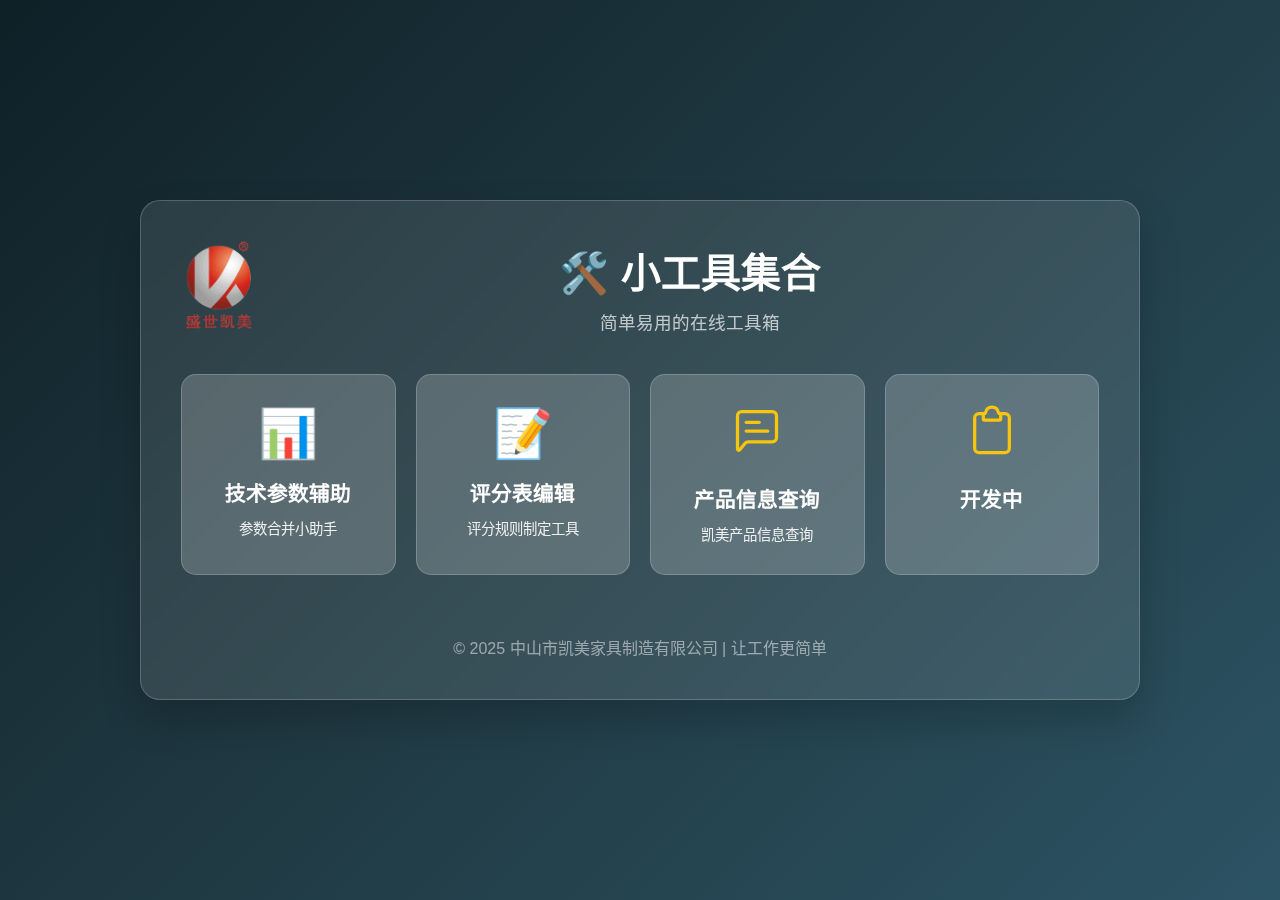
<file: tool/index.html>
<!DOCTYPE html>
<html lang="zh-CN">

<head>
    <meta charset="UTF-8">
    <meta name="viewport" content="width=device-width, initial-scale=1.0">
    <title>小工具集合</title>
    <style>
        * {
            margin: 0;
            padding: 0;
            box-sizing: border-box;
        }

        body {
            font-family: -apple-system, BlinkMacSystemFont, 'Segoe UI', Roboto, 'Helvetica Neue', Arial, sans-serif;
            background: linear-gradient(135deg, #0f2027 0%, #203a43 50%, #2c5364 100%);
            min-height: 100vh;
            display: flex;
            align-items: center;
            justify-content: center;
            padding: 20px;
        }

        .container {
            background: rgba(255, 255, 255, 0.1);
            backdrop-filter: blur(10px);
            border-radius: 20px;
            border: 1px solid rgba(255, 255, 255, 0.2);
            box-shadow: 0 20px 40px rgba(0, 0, 0, 0.2);
            padding: 40px;
            max-width: 1000px;
            width: 100%;
        }

        h1 {
            text-align: center;
            color: white;
            margin-bottom: 10px;
            font-size: 2.5em;
        }

        .subtitle {
            text-align: center;
            color: rgba(255, 255, 255, 0.7);
            margin-bottom: 40px;
            font-size: 1.1em;
        }

        .tools-grid {
            display: grid;
            grid-template-columns: repeat(auto-fit, minmax(200px, 1fr));
            gap: 20px;
            margin-top: 30px;
        }

        .tool-card {
            background: rgba(255, 255, 255, 0.1);
            backdrop-filter: blur(5px);
            border: 1px solid rgba(255, 255, 255, 0.2);
            color: white;
            padding: 30px;
            border-radius: 15px;
            text-align: center;
            cursor: pointer;
            transition: all 0.3s ease;
            text-decoration: none;
            display: block;
        }

        .tool-card:hover {
            transform: translateY(-5px);
            background: rgba(255, 255, 255, 0.2);
            box-shadow: 0 10px 30px rgba(0, 0, 0, 0.2);
        }

        .tool-icon {
            font-size: 3em;
            margin-bottom: 15px;
        }

        .tool-name {
            font-size: 1.3em;
            font-weight: bold;
            margin-bottom: 10px;
        }

        .tool-desc {
            font-size: 0.9em;
            opacity: 0.9;
        }

        .footer {
            text-align: center;
            margin-top: 60px;
            color: rgba(255, 255, 255, 0.5);
            font-size: 1em;
        }

        @media (max-width: 600px) {
            .container {
                padding: 30px 20px;
            }

            h1 {
                font-size: 2em;
            }

            .tools-grid {
                grid-template-columns: 1fr;
            }
        }
    </style>
</head>

<body>

    <div class="container">
        <img src="img\凯美商标 - 副本.gif" alt="Logo" style="float:left; margin:0 20px 20px 0; width:80px; height:auto;">

        <h1>🛠️ 小工具集合</h1>
        <p class="subtitle">简单易用的在线工具箱</p>

        <div class="tools-grid">
            <a href="parameter\index.html" class="tool-card">
                <div class="tool-icon">📊</div>
                <div class="tool-name">技术参数辅助</div>
                <div class="tool-desc">参数合并小助手</div>
            </a>

            <a href="score\index.html" class="tool-card">
                <div class="tool-icon">📝</div>
                <div class="tool-name">评分表编辑</div>
                <div class="tool-desc">评分规则制定工具</div>
            </a>

            <a href="product\index.html" class="tool-card">
                <div class="tool-icon">
                    <?xml version="1.0" encoding="UTF-8"?><svg width="52px" height="52px" stroke-width="1.5"
                        viewBox="0 0 24 24" fill="none" xmlns="http://www.w3.org/2000/svg" color="#f8c50d">
                        <path d="M7 12L17 12" stroke="#f8c50d" stroke-width="1.5" stroke-linecap="round"
                            stroke-linejoin="round"></path>
                        <path d="M7 8L13 8" stroke="#f8c50d" stroke-width="1.5" stroke-linecap="round"
                            stroke-linejoin="round"></path>
                        <path
                            d="M3 20.2895V5C3 3.89543 3.89543 3 5 3H19C20.1046 3 21 3.89543 21 5V15C21 16.1046 20.1046 17 19 17H7.96125C7.35368 17 6.77906 17.2762 6.39951 17.7506L4.06852 20.6643C3.71421 21.1072 3 20.8567 3 20.2895Z"
                            stroke="#f8c50d" stroke-width="1.5"></path>
                    </svg>
                </div>
                <div class="tool-name">产品信息查询</div>
                <div class="tool-desc">凯美产品信息查询</div>
            </a>

            <a href="promotion\index.html" class="tool-card">
                <div class="tool-icon">
                    <?xml version="1.0" encoding="UTF-8"?><svg width="52px" height="52px" viewBox="0 0 24 24"
                        stroke-width="1.5" fill="none" xmlns="http://www.w3.org/2000/svg" color="#f8c50d">
                        <path
                            d="M8.5 4H6C4.89543 4 4 4.89543 4 6V20C4 21.1046 4.89543 22 6 22H18C19.1046 22 20 21.1046 20 20V6C20 4.89543 19.1046 4 18 4H15.5"
                            stroke="#f8c50d" stroke-width="1.5" stroke-linecap="round"></path>
                        <path
                            d="M8 6.4V4.5C8 4.22386 8.22386 4 8.5 4C8.77614 4 9.00422 3.77604 9.05152 3.50398C9.19968 2.65171 9.77399 1 12 1C14.226 1 14.8003 2.65171 14.9485 3.50398C14.9958 3.77604 15.2239 4 15.5 4C15.7761 4 16 4.22386 16 4.5V6.4C16 6.73137 15.7314 7 15.4 7H8.6C8.26863 7 8 6.73137 8 6.4Z"
                            stroke="#f8c50d" stroke-width="1.5" stroke-linecap="round"></path>
                    </svg>
                </div>
                <div class="tool-name">开发中</div>
                <div class="tool-desc"></div>
            </a>
        </div>

        <div class="footer">
            <p>
                © 2025 中山市凯美家具制造有限公司 | 让工作更简单
            </p>
        </div>
    </div>
</body>


</html>
</file>
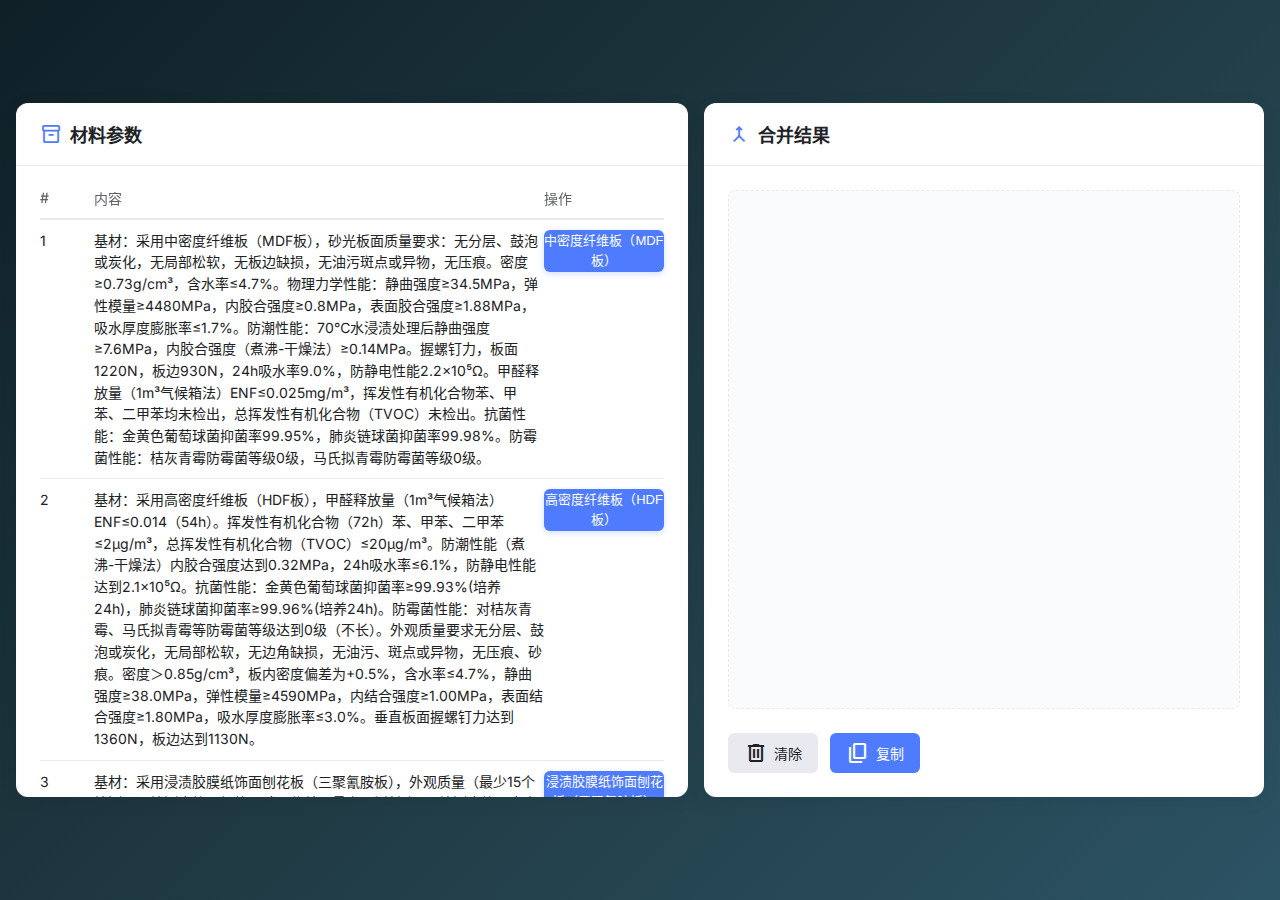
<file: tool/parameter/index.html>
<!DOCTYPE html>
<html lang="zh-CN">
<head>
    <meta charset="UTF-8">
    <meta name="viewport" content="width=800, user-scalable=yes">
    <title>材料参数合并</title>

    <!-- 字体 & 图标 -->
    <link href="https://fonts.googleapis.com/css2?family=Inter:wght@400;500;600&display=swap" rel="stylesheet">
    <link href="https://fonts.googleapis.com/css2?family=Material+Symbols+Outlined" rel="stylesheet">

    <!-- 样式 -->
    <link rel="stylesheet" href="styles.css">
</head>
<body>
    <div class="wrap">
        <!-- 左侧 -->
        <section class="panel left">
            <header class="panel-header">
                <span class="material-symbols-outlined icon">inventory_2</span>
                <h1>材料参数</h1>
            </header>
            <div class="table-wrap">
                <table id="contentTable">
                    <thead>
                        <tr>
                            <th style="width:54px">#</th>
                            <th>内容</th>
                            <th style="width:120px">操作</th>
                        </tr>
                    </thead>
                    <tbody id="tableBody"></tbody>
                </table>
            </div>
        </section>

        <!-- 右侧 -->
        <section class="panel right">
            <header class="panel-header">
                <span class="material-symbols-outlined icon">merge</span>
                <h1>合并结果</h1>
            </header>
            <div id="mergedContent" class="merge-area"></div>
            <div class="btn-bar">
                <button id="clearBtn" class="btn secondary">
                    <span class="material-symbols-outlined">delete</span>清除
                </button>
                <button id="copyBtn" class="btn primary">
                    <span class="material-symbols-outlined">content_copy</span>复制
                </button>
                <span id="copyFeedback" class="feedback"></span>
            </div>
        </section>
    </div>

    <!-- 逻辑 -->
    <script src="config.js"></script>
    <script src="app.js"></script>
</body>
</html>
</file>
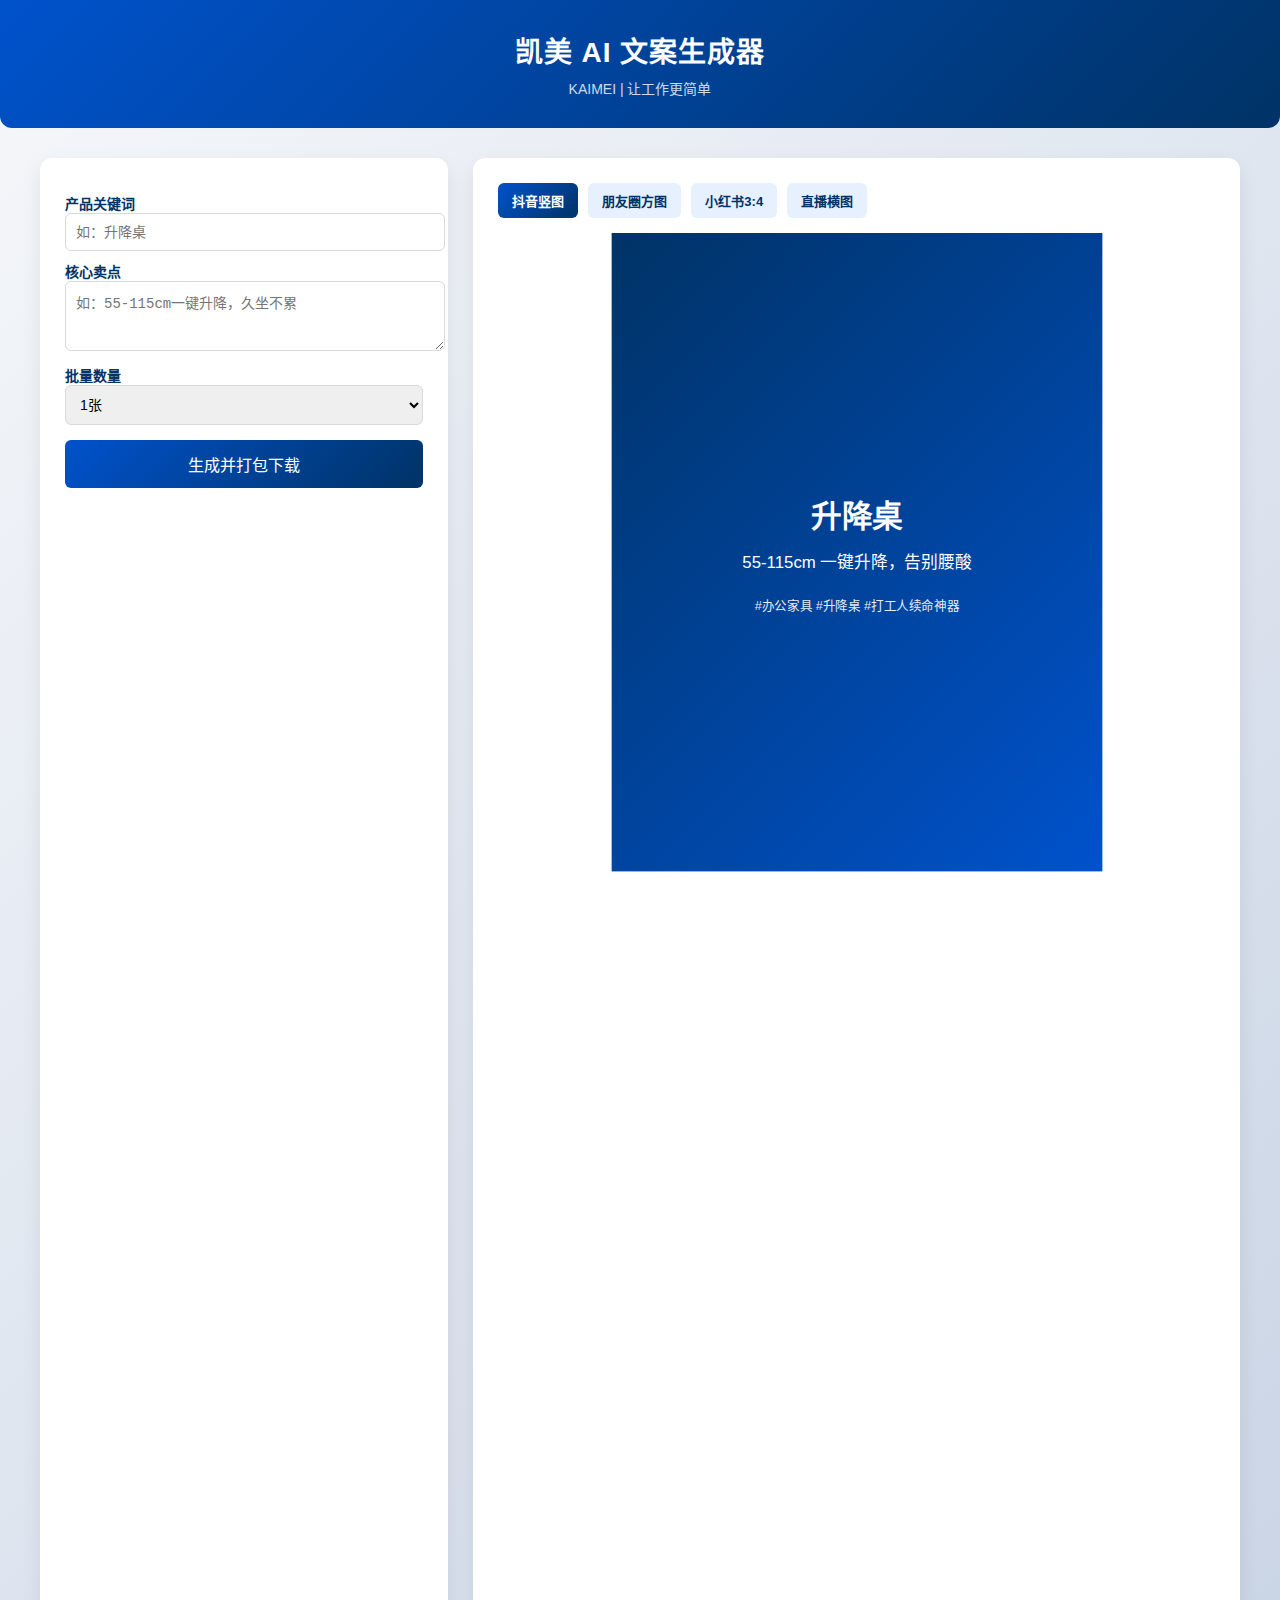
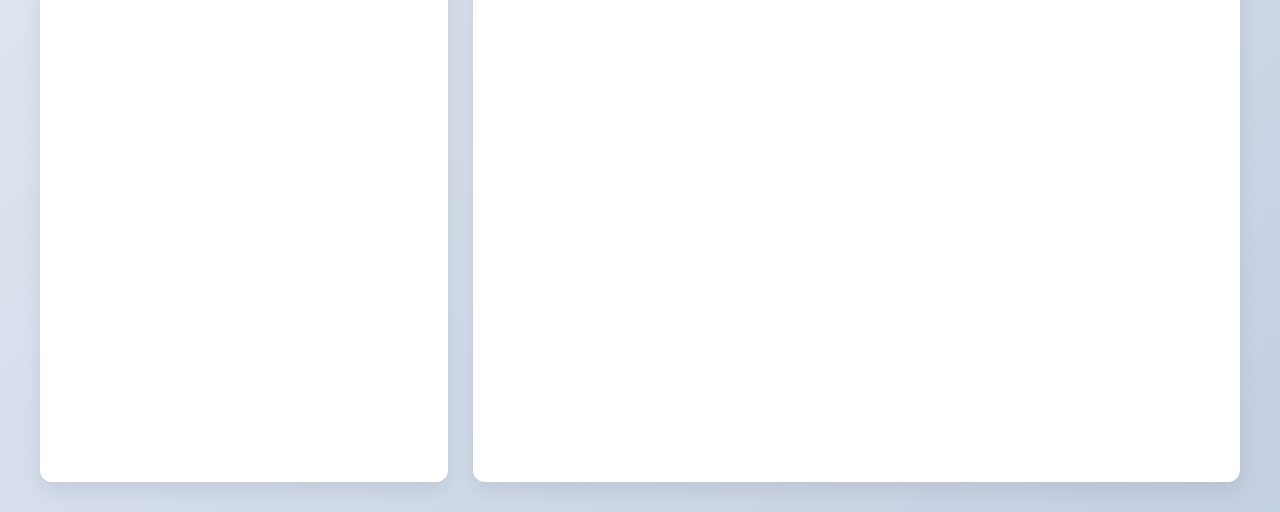
<file: tool/promotion/index.html>
<!DOCTYPE html>
<html lang="zh-CN">

<head>
    <meta charset="utf-8" />
    <title>凯美 AI 文案生成器</title>
    <meta name="viewport" content="width=device-width,initial-scale=1" />
    <!-- 浏览器直接调 HTTP 接口（CORS 已放行） -->
    <script src="https://npm.elemecdn.com/html2canvas@1.4.1/dist/html2canvas.min.js"></script>
    <script src="https://npm.elemecdn.com/jszip@3.10.1/dist/jszip.min.js"></script>
    <style>
        :root {
            --k-blue: #003366;
            --k-btn: linear-gradient(135deg, #0052cc, #003366);
            --radius: 12px;
        }

        body {
            margin: 0;
            font-family: -apple-system, BlinkMacSystemFont, "Segoe UI", "PingFang SC", "Microsoft YaHei", sans-serif;
            background: linear-gradient(135deg, #f5f7fa 0%, #c3cfe2 100%);
            min-height: 100vh;
        }

        header {
            background: var(--k-btn);
            color: #fff;
            padding: 30px;
            text-align: center;
            border-radius: 0 0 var(--radius) var(--radius);
        }

        header h1 {
            font-size: 28px;
            margin: 0;
            letter-spacing: 1px;
        }

        header p {
            font-size: 14px;
            margin: 8px 0 0;
            opacity: 0.8;
        }

        .wrap {
            padding: 30px 20px;
            max-width: 1200px;
            margin: auto;
        }

        .card {
            background: #fff;
            border-radius: var(--radius);
            box-shadow: 0 8px 20px rgba(0, 0, 0, 0.08);
            padding: 25px;
        }

        .row {
            display: flex;
            gap: 25px;
            flex-wrap: wrap;
        }

        .left {
            flex: 1;
            min-width: 280px;
        }

        .right {
            flex: 2;
            min-width: 420px;
        }

        label {
            font-weight: 600;
            color: var(--k-blue);
            font-size: 14px;
            margin-top: 10px;
            display: block;
        }

        input,
        select,
        textarea {
            width: 100%;
            padding: 10px;
            border: 1px solid #d9d9d9;
            border-radius: 6px;
            font-size: 14px;
        }

        button {
            width: 100%;
            padding: 12px;
            border: none;
            border-radius: 6px;
            background: var(--k-btn);
            color: #fff;
            font-size: 16px;
            cursor: pointer;
            margin-top: 15px;
        }

        button:hover {
            opacity: 0.9;
        }

        .preview-box {
            display: flex;
            align-items: center;
            justify-content: center;
            min-height: 320px;
        }

        #canvas-wrap {
            transform: scale(0.35);
            transform-origin: top center;
        }

        .tpl-select {
            display: flex;
            gap: 10px;
            margin-bottom: 15px;
        }

        .tpl-select div {
            padding: 8px 14px;
            background: #e6f0ff;
            color: var(--k-blue);
            border-radius: 6px;
            cursor: pointer;
            font-size: 13px;
            font-weight: 600;
        }

        .tpl-select div.active {
            background: var(--k-btn);
            color: #fff;
        }

        #log {
            margin-top: 10px;
            font-size: 13px;
            color: #555;
        }
    </style>
</head>

<body>
    <header>
        <h1>凯美 AI 文案生成器</h1>
        <p>KAIMEI | 让工作更简单</p>
    </header>

    <div class="wrap">
        <div class="row">
            <div class="left card">
                <label>产品关键词</label>
                <input id="kw" placeholder="如：升降桌" />

                <label>核心卖点</label>
                <textarea id="sell" rows="3" placeholder="如：55-115cm一键升降，久坐不累"></textarea>

                <label>批量数量</label>
                <select id="num">
                    <option value="1">1张</option>
                    <option value="5">5张</option>
                    <option value="10">10张</option>
                    <option value="20">20张</option>
                </select>

                <button id="go">生成并打包下载</button>
                <div id="log"></div>
            </div>

            <div class="right card">
                <div class="tpl-select">
                    <div class="active" data-size="douban">抖音竖图</div>
                    <div data-size="wechat">朋友圈方图</div>
                    <div data-size="red">小红书3:4</div>
                    <div data-size="live">直播横图</div>
                </div>
                <div class="preview-box">
                    <div id="canvas-wrap" class="canvas-wrap"></div>
                </div>
            </div>
        </div>
    </div>
    <script>
        /* ---------- 工具函数 ---------- */
        const sizeMap = {
            douban: { w: 1242, h: 1664, name: '抖音竖图' },
            wechat: { w: 1080, h: 1080, name: '朋友圈方图' },
            red: { w: 900, h: 1200, name: '小红书3:4' },
            live: { w: 1920, h: 1080, name: '直播横图' }
        };
        let activeSize = 'douban';

        function $(id) { return document.getElementById(id); }

        /* ---------- 真 AI 文案（HTTP 接口，无 CORS） ---------- */
        async function getAI文案(keyword, sell) {
            const APPID = '437344a0';
            const APIKEY = 'c31236d8a66ab036acb0b2242f21f522';
            const APISec = 'NDc4OWM5ZDIwZTc5ZWIzZDQwMTc3Nzlm';
            const host = 'maas-api.cn-huabei-1.xf-yun.com';
            const path = '/v1/chat/completions';

            const date = new Date().toUTCString();
            const signatureOrigin = 'host: ' + host + '\ndate: ' + date + '\nPOST ' + path + ' HTTP/1.1';

            const key = await crypto.subtle.importKey('raw', new TextEncoder().encode(APISec), { name: 'HMAC', hash: 'SHA-256' }, false, ['sign']);
            const sig = await crypto.subtle.sign('HMAC', key, new TextEncoder().encode(signatureOrigin));
            const signature = btoa(String.fromCharCode(...new Uint8Array(sig)));
            const authorization = 'api_key="' + APIKEY + '", algorithm="hmac-sha256", headers="host date request-line", signature="' + signature + '"';

            const res = await fetch('https://' + host + path, {
                method: 'POST',
                headers: { Authorization: authorization, Date: date, 'Content-Type': 'application/json' },
                body: JSON.stringify({
                    model: 'generalv3',
                    temperature: 0.8,
                    max_tokens: 120,
                    messages: [
                        { role: 'user', content: `写 70 字以内抖音/朋友圈文案，产品：${keyword}，卖点：${sell}，带 3 个话题标签，口语化一点。` }
                    ]
                })
            });
            if (!res.ok) throw new Error(await res.text());
            const json = await res.json();
            return json.choices[0].message.content;
        }

        /* ---------- 模板切换 ---------- */
        document.querySelectorAll('.tpl-select div').forEach(d => {
            d.onclick = function () {
                document.querySelectorAll('.tpl-select div').forEach(t => t.classList.remove('active'));
                this.classList.add('active');
                activeSize = this.dataset.size;
                const kw = $('kw').value || '升降桌', sell = $('sell').value || '一键升降，告别腰酸';
                renderCanvas(kw, sell, activeSize);
            };
        });

        /* ---------- 模板渲染 ---------- */
        function renderCanvas(kw, sell, sizeKey) {
            const { w, h } = sizeMap[sizeKey];
            const isLive = sizeKey === 'live';
            const div = document.createElement('div');
            div.style.cssText = `width:${w}px;height:${h}px;background:${isLive ? 'linear-gradient(90deg,#1e3c72,#2a5298)' : 'linear-gradient(135deg,#003366,#0052cc)'};display:flex;flex-direction:column;align-items:center;justify-content:center;text-align:center;color:#fff;padding:80px`;
            const title = kw, txt = sell, hash = `#办公家具 #${kw} #打工人续命神器`;
            const fsTitle = Math.min(88, h / 12), fsTxt = Math.min(48, h / 20), fsHash = Math.min(36, h / 30);
            div.innerHTML = `
      <div style="font-size:${fsTitle}px;font-weight:700;margin-bottom:40px">${title}</div>
      <div style="font-size:${fsTxt}px;line-height:1.5;max-width:80%">${txt}</div>
      <div style="font-size:${fsHash}px;margin-top:60px;opacity:.9">${hash}</div>
    `;
            $('canvas-wrap').innerHTML = '';
            $('canvas-wrap').appendChild(div);
            return div;
        }

        /* ---------- 批量生成 & 下载 ---------- */
        $('go').onclick = async function () {
            const kw = $('kw').value.trim(), sell = $('sell').value.trim(), n = parseInt($('num').value);
            if (!kw || !sell) { alert('请填完整'); return; }
            $('log').innerText = 'AI 文案生成中…';
            const aiTxt = await getAI文案(kw, sell);
            $('log').innerText = '文案已生成，正在出图…';
            const zip = new JSZip();
            for (let i = 0; i < n; i++) {
                const div = renderCanvas(kw, aiTxt + (n > 1 ? ` (${i + 1})` : ''), activeSize);
                const canvas = await html2canvas(div, { useCORS: true, scale: 2 });
                const blob = await new Promise(res => canvas.toBlob(res));
                zip.file(`${kw}_${sizeMap[activeSize].name}_${i + 1}.png`, blob);
            }
            const content = await zip.generateAsync({ type: 'blob' });
            const a = document.createElement('a');
            a.href = URL.createObjectURL(content);
            a.download = `${kw}_凯美AI批量_${n}张.zip`;
            a.click();
            $('log').innerText = `✅ AI 已生成 ${n} 张`;
        };

        /* ---------- 初始预览 ---------- */
        renderCanvas('升降桌', '55-115cm 一键升降，告别腰酸', activeSize);
    </script>
</body>
</html>
</file>
<file: tool/parameter/styles.css>
/* ---------- 变量 ---------- */
:root {
    --base-bg: #f4f6fb;
    --card-bg: #ffffff;
    --primary: #4f7cff;
    --primary-dark: #3b68ef;
    --text-main: #202124;
    --text-second: #5f6368;
    --border: #e8eaf0;
    --radius: 12px;
    --shadow: 0 4px 20px rgba(0, 0, 0, .06);
    --font: 'Inter', sans-serif;
}

/* ---------- 全局 ---------- */
* {
    box-sizing: border-box;
    margin: 0;
    padding: 0;
}

body {
    font-family: var(--font);

    color: var(--text-main);
    background: linear-gradient(135deg, #0f2027 0%, #203a43 50%, #2c5364 100%);
    height: 100vh;
    display: flex;
    overflow: hidden;
}

.wrap {
    width: 100%;
    display: flex;
    gap: 16px;
    padding: 16px;
}

/* ---------- 面板 ---------- */
.panel {
    background: var(--card-bg);
    border-radius: var(--radius);
    box-shadow: var(--shadow);
    display: flex;
    flex-direction: column;
    height: 80%;
    max-width: 800px;
    /* 可选，根据你设计调整 */
    margin: auto auto;
    /* 水平居中 */
}

.left {
    flex: 1.2
}

.right {
    flex: 1
}

.panel-header {
    display: flex;
    align-items: center;
    padding: 18px 24px;
    border-bottom: 1px solid var(--border);
}

.panel-header h1 {
    font-size: 18px;
    font-weight: 600;
    margin-left: 8px;
}

.icon {
    font-size: 22px;
    color: var(--primary);
}

/* ---------- 表格 ---------- */
.table-wrap {
    flex: 1;
    overflow: auto;
    padding: 12px 24px 24px;
}

table {
    width: 100%;
    border-collapse: collapse;
    font-size: 14px;
}

thead {
    position: sticky;
    top: 0;
    background: var(--card-bg);
    z-index: 1;
}

th {
    text-align: left;
    padding: 10px 0;
    font-weight: 500;
    color: var(--text-second);
    border-bottom: 2px solid var(--border);
}

td {
    padding: 10px 0;
    border-bottom: 1px solid var(--border);
    vertical-align: top;
    line-height: 1.55;
}

tbody tr:hover {
    background: #fafbfc;
}

button.add {
    background: var(--primary);
    color: #fff;
    border: none;
    padding: 6px 14px;
    border-radius: 6px;
    font-size: 13px;
    cursor: pointer;
    transition: background .2s;
}

button.add:hover {
    background: var(--primary-dark);
}

/* ---------- 合并区 ---------- */
.merge-area {
    flex: 1;
    margin: 24px;
    padding: 16px;
    border: 1px dashed var(--border);
    border-radius: 8px;
    background: #fafbfc;
    font-size: 14px;
    line-height: 1.6;
    white-space: pre-wrap;
    word-break: break-all;
    overflow: auto;
}

/* ---------- 按钮栏 ---------- */
.btn-bar {
    display: flex;
    align-items: center;
    gap: 12px;
    padding: 0 24px 24px;
}

.btn {
    display: inline-flex;
    align-items: center;
    gap: 6px;
    padding: 8px 16px;
    border: none;
    border-radius: 6px;
    font-size: 14px;
    font-weight: 500;
    cursor: pointer;
    transition: all .2s;
}

.primary {
    background: var(--primary);
    color: #fff;
}

.primary:hover {
    background: var(--primary-dark);
}

.secondary {
    background: var(--border);
    color: var(--text-main);
}

.secondary:hover {
    background: #dfe1e7;
}

.feedback {
    font-size: 14px;
    color: #2ecc71;
    margin-left: 4px;
}

/* ===== 左侧按钮统一尺寸 ===== */
button.add {
    width: 120px;
    /* 统一宽度，想再宽自己调 */
    height: 42px;
    /* 统一高度 */
    padding: 0;
    /* 去掉左右 padding，让文字完全居中 */
    line-height: 20px;
    /* 文字垂直居中 */
    text-align: center;
    border: none;
    border-radius: 6px;
    background: #4f7cff;
    color: #fff;
    font-size: 13px;
    font-weight: 500;
    cursor: pointer;
    box-shadow: 0 2px 6px rgba(79, 124, 255, .24);
    transition: all .2s ease;
}

button.add:hover {
    background: #3b68ef;
    box-shadow: 0 4px 10px rgba(79, 124, 255, .34);
}

button.add.selected {
    background: #ff6e2c;
    box-shadow: 0 2px 6px rgba(255, 110, 44, .30);
}
</file>
